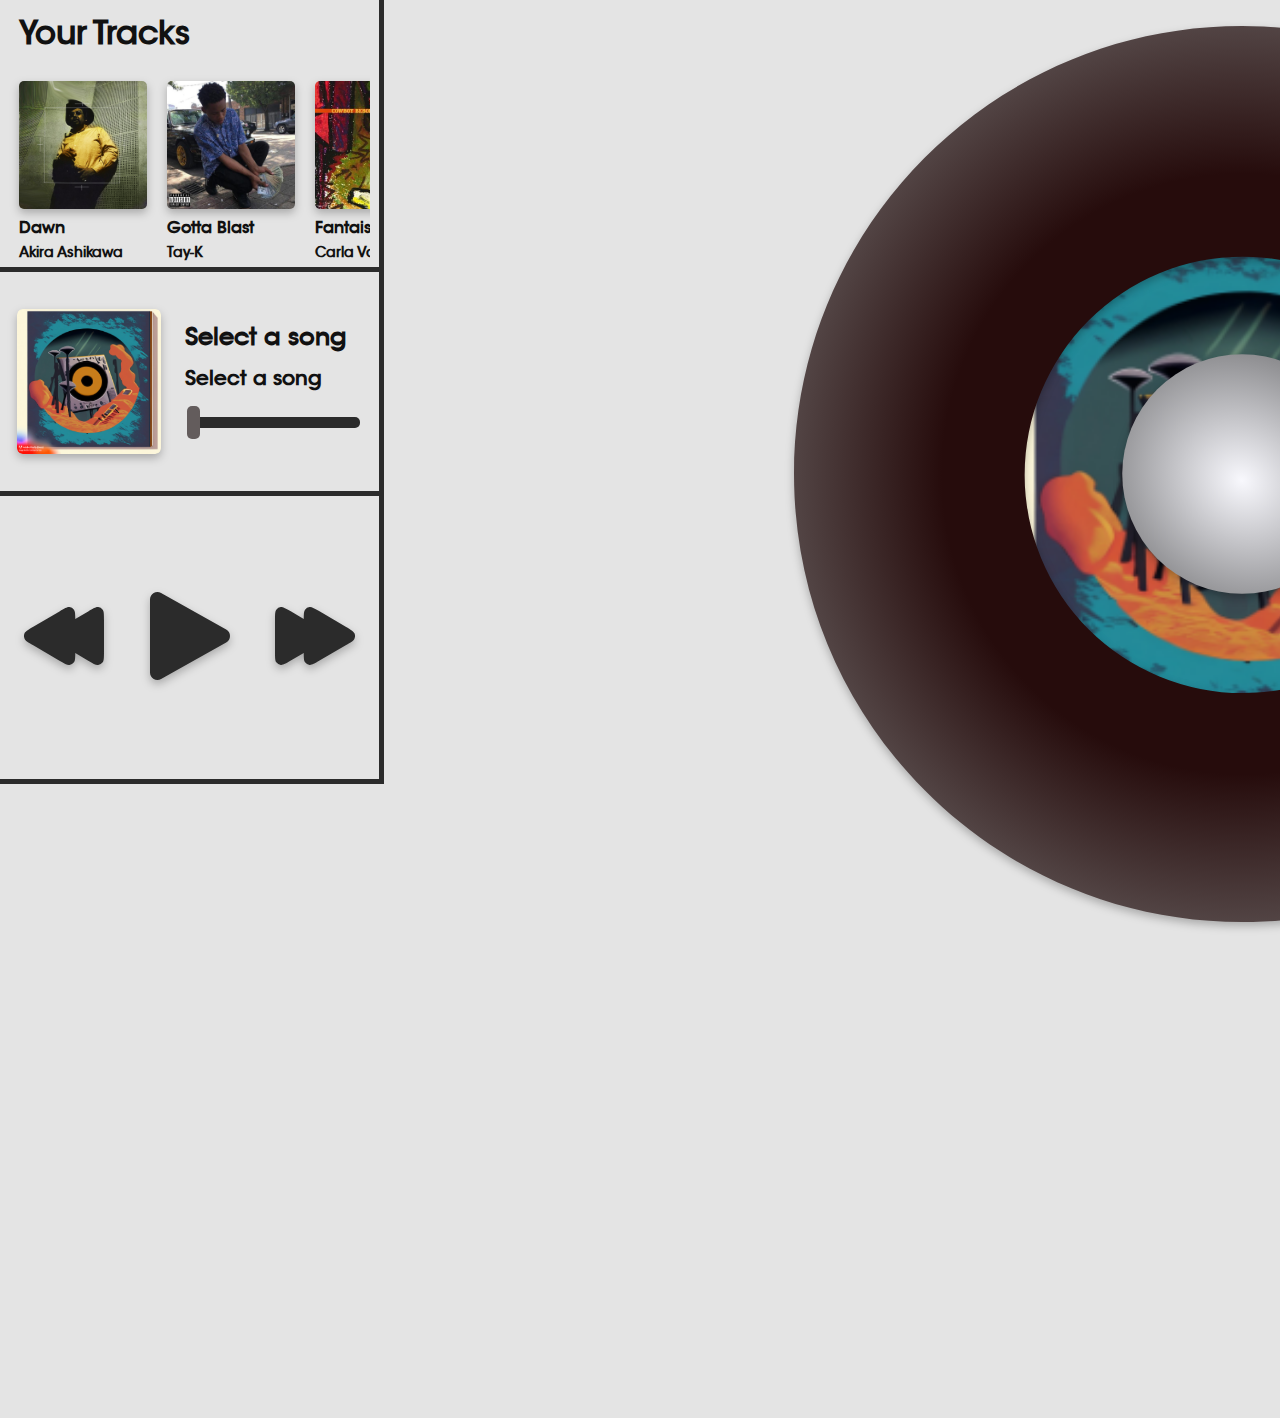
<file: opdracht2/index.html>
<!DOCTYPE html>
<html lang="nl">
  <head>
    <meta charset="UTF-8" />
    <meta name="author" content="jouw naam" />
    <meta name="viewport" content="width=device-width, initial-scale=1" />

    <title>Opdracht 2: Interactie galore - Frontend voor Designers</title>

    <link href="styles/style.css" rel="stylesheet" />
    <link rel="icon" type="image/svg+xml" href="images/favicon.svg" />
  </head>

  <body>
    <section>

      <div>
      <h1>Your Tracks</h1>
      <button><img src="./images/hamburger-open.svg" alt="close button" ></button>
     </div>

      <div>
        <ul>
         <!-- song items -->
        </ul>
      </div>
    </section>

    <section>
     <h1 class="visually-hidden">Current Songs</h1>
      <img src="./images/cover-placeholder.svg" alt="cover image" />
      <button><img src="./images/hamburger-closed.svg" alt="hamburger button"></button>
      <div>
        <h2>Select a song</h2>
        <h3>Select a song</h3>
        <div>
          <input type="range" min="0" max="100" value="0" id="musicSlider">
        </div>
      </div>
    </section>

    <section>

      <div>
        <button><img src="./images/skip-backward.svg" alt="skip backward" /></button>
        <button><img src="./images/play.svg" alt="play button" /></button>
        <button><img src="./images/skip-forward.svg" alt="skip forward" /></button>
      </div>
    </section>

    <section>
      <img src="./images/vinyl.svg" alt="vinyl disc" />
      <img src="./images/cover-placeholder.svg" alt="cover image" />
    </section>

    <script defer src="scripts/script.js"></script>
  </body>
</html>
</file>
<file: opdracht2/styles/style.css>
/* CSS Document */

/*********/
/* FONTS */
/*********/
@font-face {
  font-family: "Avant garde";
  src: url("../fonts/itc_avant_garde_gothic_std_medium-webfont.woff2")
      format("woff2"),
    url("../fonts/itc_avant_garde_gothic_std_medium-webfont.woff")
      format("woff");
  font-weight: normal;
  font-style: normal;
}

/**************/
/* CSS REMEDY */
/**************/
*,
*::after,
*::before {
  box-sizing: border-box;
}

button:not(:disabled),
summary {
  cursor: pointer;
}

/*********************/
/* CUSTOM PROPERTIES */
/*********************/
:root {
  /* startje */
  --color-text: #111;
  --color-background: #e4e4e4;
  --color-border: #2b2b2b;
  --dropshadow: 0px 4px 4px rgba(0, 0, 0, 0.25);
}


/* Dark Mode */

 @media (prefers-color-scheme: dark) {
  :root {
    --color-text: #e4e4e4;
    --color-background: #4e4848;
  }

 img:nth-of-type(-n + 3) {
  filter: drop-shadow(0px 0px 3px #999999 ) ;
}

  h1, h2, h3 {
    font-weight: 400;
  }

  p {
    font-weight: 400;
  }

  input {
    filter: drop-shadow(0px 0px 3px #999999 ) ;
  }


} 


/* h1 INVISIBLE */

.visually-hidden {
  clip: rect(0 0 0 0);
  clip-path: inset(50%);
  height: 1px;
  overflow: hidden;
  position: absolute;
  white-space: nowrap;
  width: 1px;
}

/****************/
/* JOUW STYLING */
/****************/
html {
  overflow: hidden;
}

body img {
  filter: drop-shadow(0px 4px 4px rgba(0, 0, 0, 0.25));
}

/* h1 INVISIBLE */

.visually-hidden {
  clip: rect(0 0 0 0);
  clip-path: inset(50%);
  height: 1px;
  overflow: hidden;
  position: absolute;
  white-space: nowrap;
  width: 1px;
}

body {
  font-family: "avant garde", sans-serif;
  color: var(--color-text);
  background-color: var(--color-background);
  margin: 0;
  height: 100vh;
  display: grid;
  grid-template-rows: max-content max-content 1fr;
  overflow: hidden;
  font-weight: 800;
}

button {
  background:none;
  border:none;
  width:fit-content;
}

button:hover {
  filter: drop-shadow(0px 0px 5px rgba(0, 0, 0, 0.25) ) ;
  transition: 0.5s;
}

/* jouw code */

/* header | Hamburger Menu */

body section:nth-of-type(1) {
  height: 17em;
  background-color: var(--color-background);
  border-bottom: 5px solid var(--color-border);
  grid-column-start: 1;
  grid-row-start: 1;
  position: relative;
  z-index: 2;

  top: -100vw;
  overflow: hidden;
  transition: 0.5s linear;
}

body section:nth-of-type(1) button {
  background:none;
  border:none;
}

body section:nth-of-type(1) div:nth-of-type(1) {
  display: flex;
  justify-content: space-between;
  align-items: center;
  margin: 2% 5% -2% 5%;
  height: 3.2em;
}

body section:nth-of-type(1) div:nth-of-type(2) {
  display: flex;
  align-items: center;
  justify-content: center;
}

body section:nth-of-type(1) ul {
  width: 95%;
  height: 13em;
  overflow-x: auto;
  scroll-snap-type: x mandatory;
  display: flex;
  flex-direction: row;
  align-items: center;
  list-style: none;
  padding: 0;
}

body section:nth-of-type(1) ul li {
  margin: 0px 10px 0 10px;
  display: flex;
  flex-direction: column;
  align-items: start;
  justify-content: center;

  scroll-snap-align: center;
}

body section:nth-of-type(1) ul li img {
  width: 8em;
  border-radius: 5px;
}

body section:nth-of-type(1) ul li p {
  font-size: 16px;
  margin: 8px 0 0 0;
}

body section:nth-of-type(1) ul li p:nth-of-type(2) {
  font-size: 14px;
  margin: 5px 0 0 0;
}

/* Javaschript Classes | Hamburger Menu */

body section:nth-of-type(1).MenuOpen {
  top: 0;
}

/* Container | Song Overview */

section:nth-of-type(2) {
  display: flex;
  justify-content: center;
  align-items: center;

  height: 14em;
  border-bottom: 5px solid var(--color-border);

  grid-column-start: 1;
  grid-row-start: 1;
}

section:nth-of-type(2) > img:first-of-type {
  margin-right: 1.5em;
  width: 38%;
  border-radius: 5px;
}

section:nth-of-type(2) button {
  order: 4;
  align-self: flex-start;
  margin: 3% 0% 0% -10%;
  width: fit-content;

}

section:nth-of-type(2) div:nth-of-type(1) {
  height: 10em;
  display: flex;
  flex-direction: column;
  align-items: start;
}

section:nth-of-type(2) div:nth-of-type(1) h2 {
  margin-bottom: -0.3em;
  font-size: 24px;
}

section:nth-of-type(2) div:nth-of-type(1) h3 {
  margin-bottom: 1.2em;
  font-size: 20px;
}

section:nth-of-type(2) div:nth-of-type(1) input {
  appearance: none;
  position: relative;
  z-index: 1;
  width: 13em;
  height: 0.8em;
  background-color: var(--color-border);
  border-radius: 5px;
  cursor: grab;
}

section:nth-of-type(2) div:nth-of-type(1) input::-webkit-slider-thumb {
  appearance: none;
  background-color: #635c5c;
  width: 1em;
  height: 2.5em;
  border-radius: 5px;
  cursor: grabbing;
}

/* Container | Controls */

section:nth-of-type(3) {
  display: flex;
  justify-content: center;
  align-items: center;
  height: 7em;
  grid-column-start: 1;
  grid-row-start: 2;
}

section:nth-of-type(3) div:nth-of-type(1) {
  display: flex;
  justify-content: space-between;
  width: 16em;
  flex-grow:0.7;
}

section:nth-of-type(3) div:nth-of-type(1) button img {
  width: 6em;
}

/* Container | Current Track | Vinyl */

section:nth-of-type(4) {
  height: 50vh;
  width: 80vw;
  grid-column-start: 1;
  grid-row-start: 2;
  grid-row-end: 4;
  justify-self: end;
  align-self: end;

}

section:nth-of-type(4) img:nth-of-type(2) {
  width: 16em;
  position: relative;
  z-index: -1;
  bottom: 24em;
  right: -8em;
}


/* Javascript Classes | Vinyl Rotation */

.playing {
  animation: rotate 8s linear infinite;
}

.scratch {
  animation: scratch 1s ease-in-out;
}

@keyframes rotate {
  0% {
    transform: rotateZ(0deg);
  }
  100% {
    transform: rotateZ(360deg);
  }
}

@keyframes scratch {
  0% {
    transform: rotateZ(0deg);
  }
  80% {
    transform: rotateZ(420deg);
  }

  100% {
    transform: rotateZ(360deg);
  }
}


@media (min-width: 450px) {
  body {
    grid-template-columns: 24em 1fr;
    height: 100vmax;
  }

  section:nth-of-type(-n + 3) {
    border-right: 5px solid var(--color-border);
    border-bottom: 5px solid var(--color-border) ;
  }

  body section:nth-of-type(1) {
    top: 0;
    grid-area: 1/1/2/2;
  }

  section:nth-of-type(1) div:nth-of-type(1) button {
    display: none;
  }

  section:nth-of-type(2) button {
    display: none;
  }

  section:nth-of-type(2) {
    grid-area: 2/1/3/2;
  }

  section:nth-of-type(3) {
    grid-area: 3/1/4/2;
    height: 18em;
  }

  /* Vinyl | Positioning & Sizing */

  section:nth-of-type(4) {
    grid-area: 1/4/4/3;
    height: 100vw;
  }

  section:nth-of-type(4) img:nth-of-type(1) {
    width: 70vmax;
    position: relative;
    left: 32vmax;
    top: 2vmax;
  }

  section:nth-of-type(4) img:nth-of-type(2) {
    width: 40vmax;
    position: relative;
    z-index: -1;
    bottom: 53vmax;
    left: 48vmax;
  }
}
</file>
